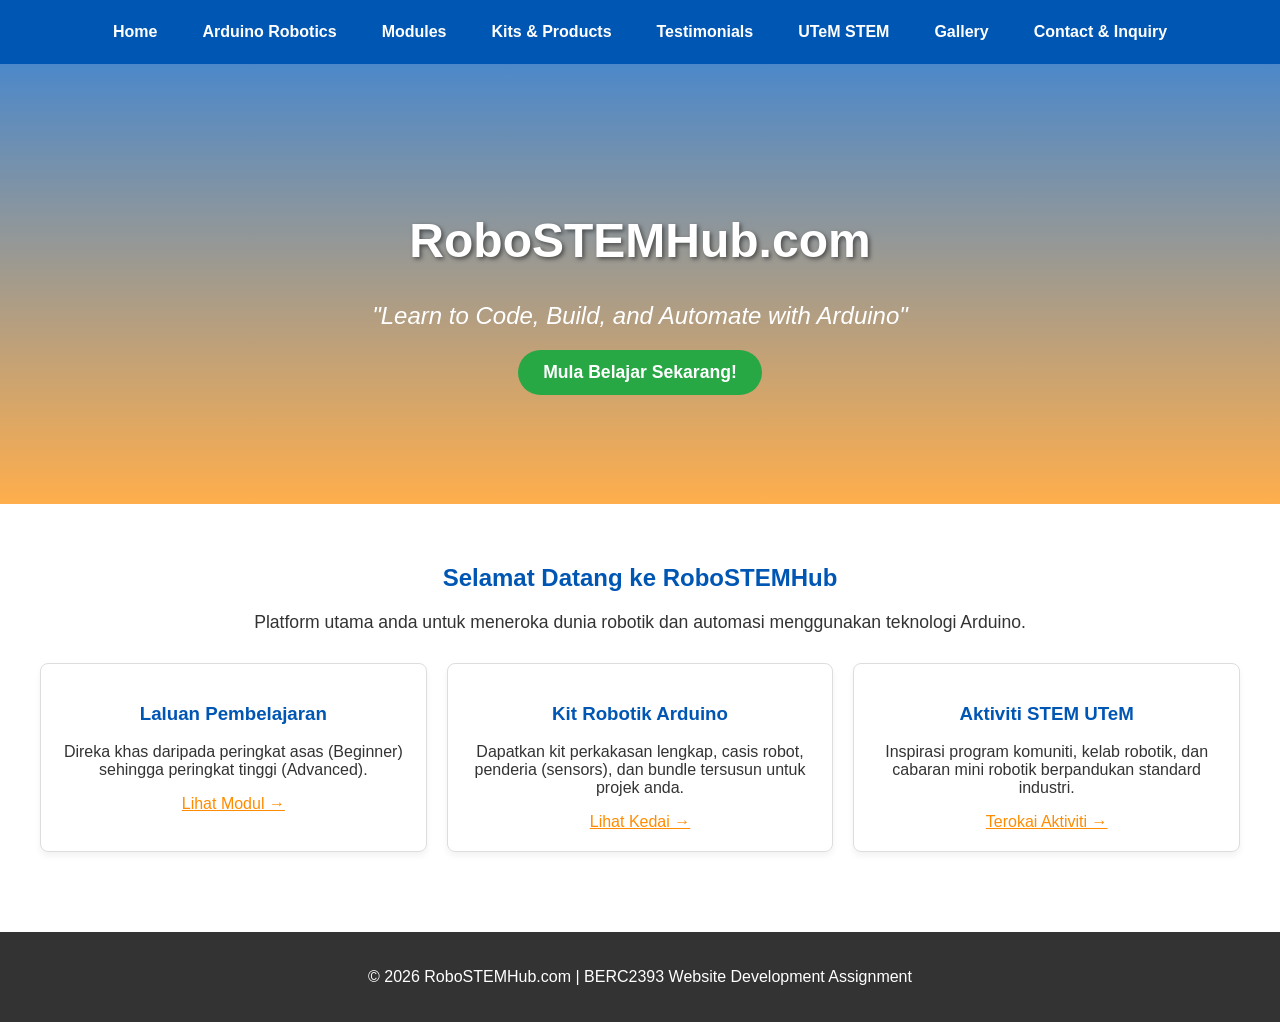
<file: index.html>
<!DOCTYPE html>
<html lang="ms">
<head>
    <meta charset="UTF-8">
    <meta name="viewport" content="width=device-width, initial-scale=1.0">
    <title>RoboSTEMHub - Home</title>
    <style>
        :root {
            --primary: #0056b3; /* Biru */
            --secondary: #ff8c00; /* Jingga */
            --success: #28a745; /* Hijau */
            --light: #f8f9fa;
            --dark: #333; /*fuk yu mell*/
        }
        body { font-family: 'Segoe UI', Tahoma, Geneva, Verdana, sans-serif; margin: 0; padding: 0; background-color: #fff; color: var(--dark); }
        header { background-color: var(--primary); padding: 15px; position: sticky; top: 0; z-index: 1000; }
        nav { display: flex; justify-content: center; flex-wrap: wrap; gap: 15px; }
        nav a { color: white; text-decoration: none; font-weight: bold; padding: 8px 15px; border-radius: 5px; transition: 0.3s; }
        nav a:hover { background-color: var(--secondary); }
        
        .hero { 
            background: linear-gradient(rgba(0, 86, 179, 0.7), rgba(255, 140, 0, 0.7)), url('https://images.unsplash.com/photo-1563770660941-20978e870e26?auto=format&fit=crop&w=1200&q=80');
            background-size: cover; background-position: center; height: 400px; 
            display: flex; flex-direction: column; justify-content: center; align-items: center; 
            color: white; text-align: center; padding: 20px;
        }
        .hero h1 { font-size: 3rem; margin-bottom: 10px; text-shadow: 2px 2px 4px rgba(0,0,0,0.5); }
        .hero p { font-size: 1.5rem; margin-bottom: 20px; font-style: italic; }
        .btn { background-color: var(--success); color: white; padding: 12px 25px; text-decoration: none; border-radius: 25px; font-weight: bold; font-size: 1.1rem; }
        .btn:hover { background-color: #218838; }

        .container { padding: 40px 20px; max-width: 1200px; margin: auto; }
        .features { display: grid; grid-template-columns: repeat(auto-fit, minmax(300px, 1fr)); gap: 20px; margin-top: 30px; }
        .card { border: 1px solid #ddd; border-radius: 8px; padding: 20px; text-align: center; box-shadow: 0 4px 6px rgba(0,0,0,0.05); }
        .card h3 { color: var(--primary); }
        
        footer { background-color: var(--dark); color: white; text-align: center; padding: 20px; margin-top: 40px; }
    </style>
</head>
<body>

    <header>
        <nav>
            <a href="index.html">Home</a>
            <a href="learning.html">Arduino Robotics</a>
            <a href="modules.html">Modules</a>
            <a href="products.html">Kits & Products</a>
            <a href="testimonials.html">Testimonials</a>
            <a href="utem.html">UTeM STEM</a>
            <a href="gallery.html">Gallery</a>
            <a href="inquiry.html">Contact & Inquiry</a>
        </nav>
    </header>

    <section class="hero">
        <h1>RoboSTEMHub.com</h1>
        <p>"Learn to Code, Build, and Automate with Arduino"</p>
        <a href="modules.html" class="btn">Mula Belajar Sekarang!</a>
    </section>

    <main class="container">
        <h2 style="text-align: center; color: var(--primary);">Selamat Datang ke RoboSTEMHub</h2>
        <p style="text-align: center; font-size: 1.1rem;">Platform utama anda untuk meneroka dunia robotik dan automasi menggunakan teknologi Arduino.</p>
        
        <div class="features">
            <div class="card">
                <h3>Laluan Pembelajaran</h3>
                <p>Direka khas daripada peringkat asas (Beginner) sehingga peringkat tinggi (Advanced).</p>
                <a href="modules.html" style="color: var(--secondary);">Lihat Modul &rarr;</a>
            </div>
            <div class="card">
                <h3>Kit Robotik Arduino</h3>
                <p>Dapatkan kit perkakasan lengkap, casis robot, penderia (sensors), dan bundle tersusun untuk projek anda.</p>
                <a href="products.html" style="color: var(--secondary);">Lihat Kedai &rarr;</a>
            </div>
            <div class="card">
                <h3>Aktiviti STEM UTeM</h3>
                <p>Inspirasi program komuniti, kelab robotik, dan cabaran mini robotik berpandukan standard industri.</p>
                <a href="utem.html" style="color: var(--secondary);">Terokai Aktiviti &rarr;</a>
            </div>
        </div>
    </main>

    <footer>
        <p>&copy; 2026 RoboSTEMHub.com | BERC2393 Website Development Assignment</p>
    </footer>

</body>
</html>
</file>
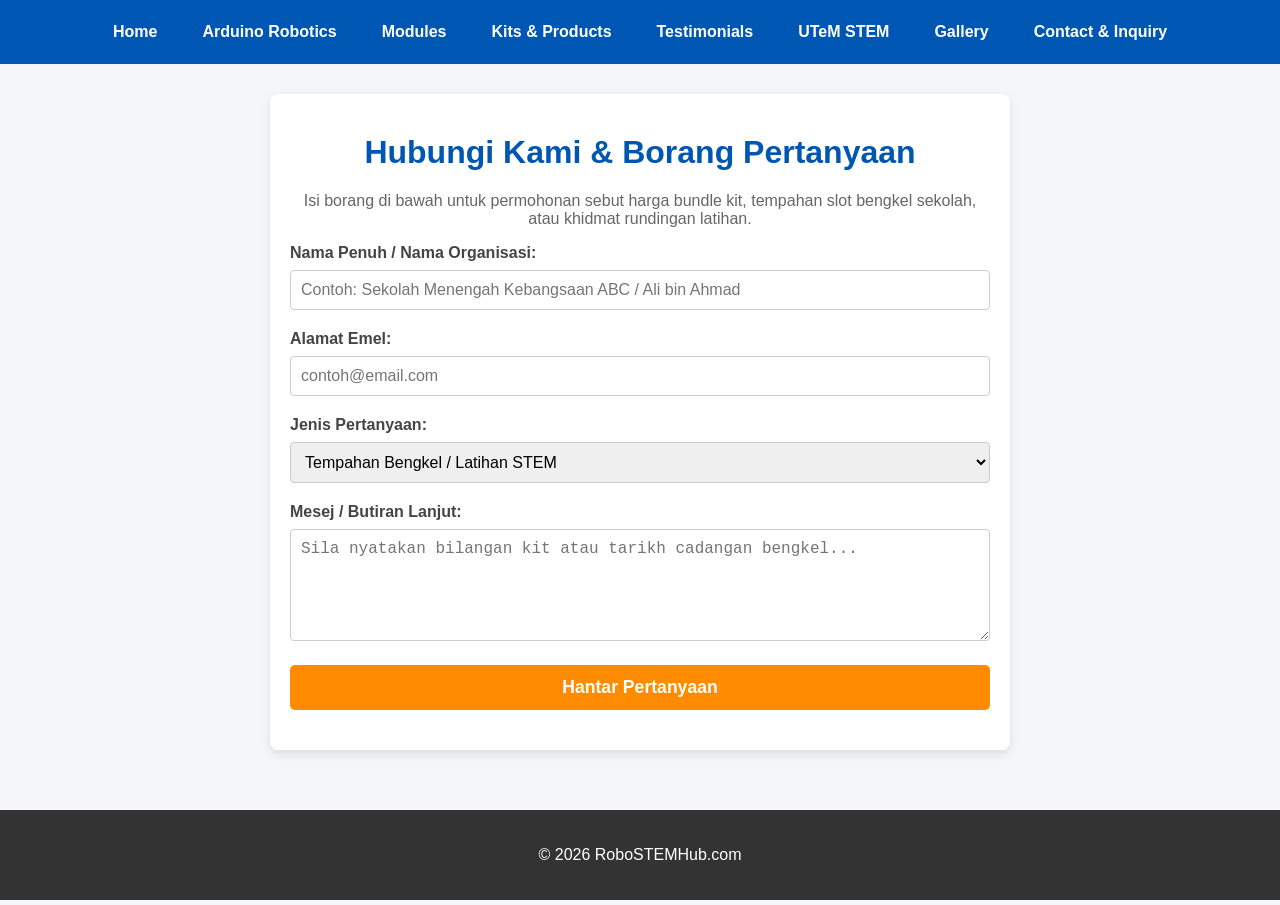
<file: inquiry.html>
<!DOCTYPE html>
<html lang="ms">
<head>
    <meta charset="UTF-8">
    <meta name="viewport" content="width=device-width, initial-scale=1.0">
    <title>Inquiry & Contact - RoboSTEMHub</title>
    <style>
        :root { --primary: #0056b3; --secondary: #ff8c00; --dark: #333; }
        body { font-family: Arial, sans-serif; margin: 0; padding: 0; background-color: #f4f6f9; }
        header { background-color: var(--primary); padding: 15px; }
        nav { display: flex; justify-content: center; flex-wrap: wrap; gap: 15px; }
        nav a { color: white; text-decoration: none; font-weight: bold; padding: 8px 15px; }
        .container { padding: 40px 20px; max-width: 700px; margin: auto; background: white; margin-top: 30px; box-shadow: 0 4px 10px rgba(0,0,0,0.1); border-radius: 8px; }
        h1 { color: var(--primary); text-align: center; margin-top: 0; }
        .form-group { margin-bottom: 20px; }
        label { display: block; margin-bottom: 8px; font-weight: bold; color: #444; }
        input[type="text"], input[type="email"], select, textarea { width: 100%; padding: 10px; border: 1px solid #ccc; border-radius: 4px; box-sizing: border-box; font-size: 1rem; }
        textarea { resize: vertical; }
        .submit-btn { background-color: var(--secondary); color: white; border: none; padding: 12px 20px; font-size: 1.1rem; border-radius: 5px; cursor: pointer; width: 100%; font-weight: bold; }
        .submit-btn:hover { background-color: #e07b00; }
        footer { background-color: var(--dark); color: white; text-align: center; padding: 20px; margin-top: 40px; }
    </style>
</head>
<body>

    <header>
        <nav>
            <a href="index.html">Home</a>
            <a href="learning.html">Arduino Robotics</a>
            <a href="modules.html">Modules</a>
            <a href="products.html">Kits & Products</a>
            <a href="testimonials.html">Testimonials</a>
            <a href="utem.html">UTeM STEM</a>
            <a href="gallery.html">Gallery</a>
            <a href="inquiry.html">Contact & Inquiry</a>
        </nav>
    </header>

    <main class="container">
        <h1>Hubungi Kami & Borang Pertanyaan</h1>
        <p style="text-align: center; color: #666;">Isi borang di bawah untuk permohonan sebut harga bundle kit, tempahan slot bengkel sekolah, atau khidmat rundingan latihan.</p>

        <form action="#" method="POST" onsubmit="alert('Terima kasih! Pertanyaan anda telah berjaya dihantar.'); return false;">
            <div class="form-group">
                <label for="name">Nama Penuh / Nama Organisasi:</label>
                <input type="text" id="name" name="name" required placeholder="Contoh: Sekolah Menengah Kebangsaan ABC / Ali bin Ahmad">
            </div>

            <div class="form-group">
                <label for="email">Alamat Emel:</label>
                <input type="email" id="email" name="email" required placeholder="contoh@email.com">
            </div>

            <div class="form-group">
                <label for="category">Jenis Pertanyaan:</label>
                <select id="category" name="category">
                    <option value="workshop">Tempahan Bengkel / Latihan STEM</option>
                    <option value="kit">Pembelian Bundle Kit (Pukal/Individu)</option>
                    <option value="collaboration">Kolaborasi Outreach / UTeM Connection</option>
                    <option value="other">Lain-lain Am</option>
                </select>
            </div>

            <div class="form-group">
                <label for="message">Mesej / Butiran Lanjut:</label>
                <textarea id="message" name="message" rows="5" required placeholder="Sila nyatakan bilangan kit atau tarikh cadangan bengkel..."></textarea>
            </div>

            <button type="submit" class="submit-btn">Hantar Pertanyaan</button>
        </form>
    </main>

    <footer style="margin-top: 60px;">
        <p>&copy; 2026 RoboSTEMHub.com</p>
    </footer>

</body>
</html>
</file>
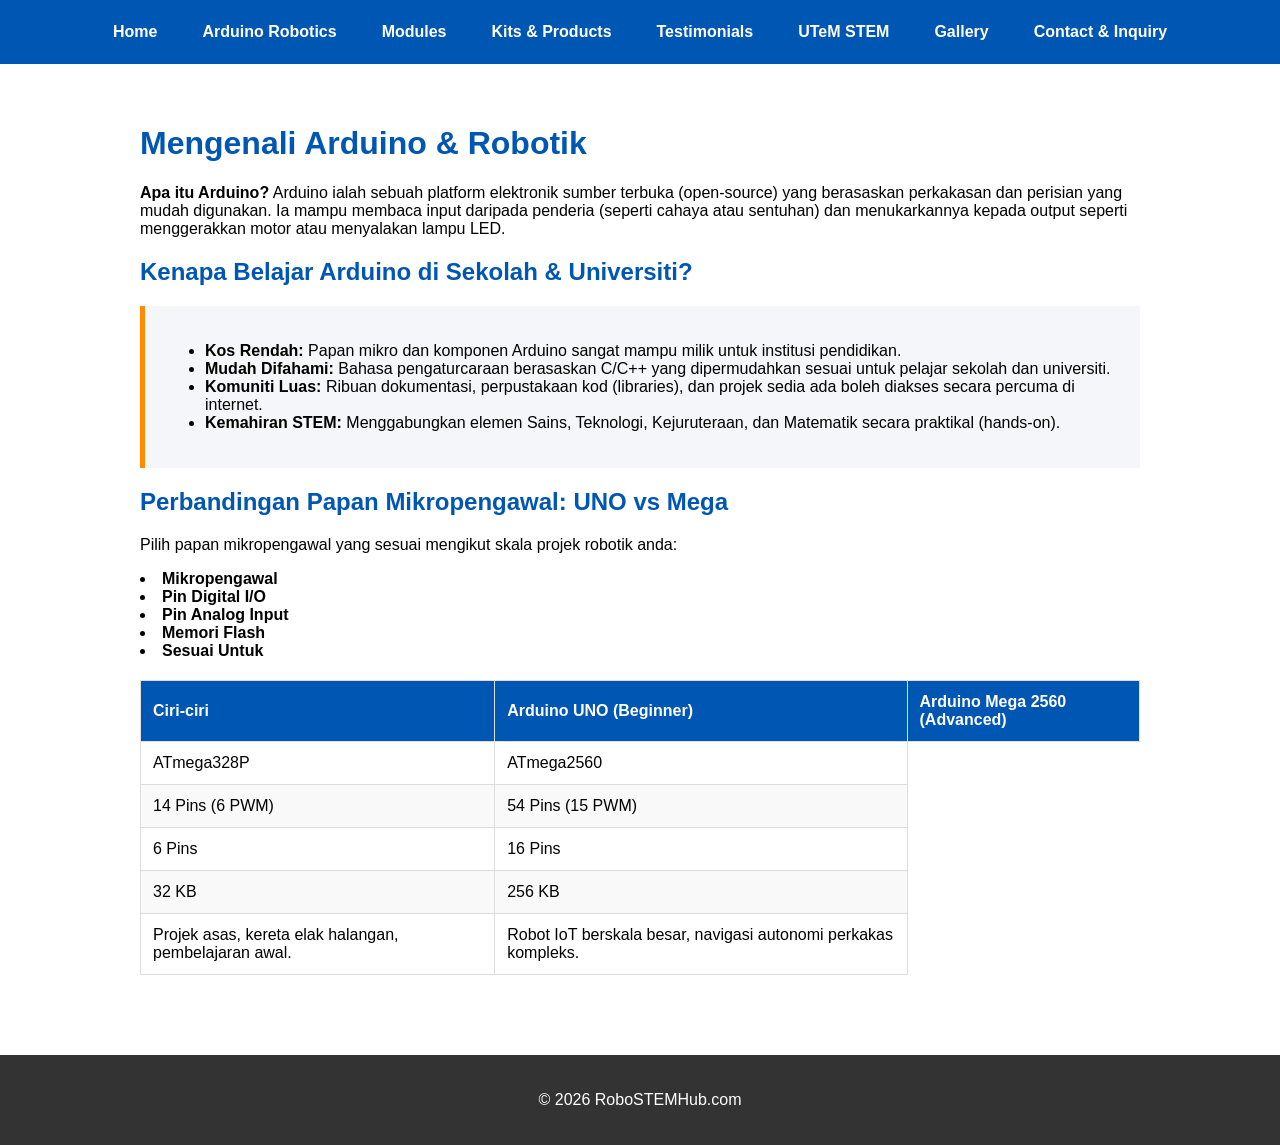
<file: learning.html>
<!DOCTYPE html>
<html lang="ms">
<head>
    <meta charset="UTF-8">
    <meta name="viewport" content="width=device-width, initial-scale=1.0">
    <title>Arduino Robotics - RoboSTEMHub</title>
    <style>
        :root { --primary: #0056b3; --secondary: #ff8c00; --dark: #333; --light: #f4f6f9; }
        body { font-family: Arial, sans-serif; margin: 0; padding: 0; background-color: #fff; }
        header { background-color: var(--primary); padding: 15px; }
        nav { display: flex; justify-content: center; flex-wrap: wrap; gap: 15px; }
        nav a { color: white; text-decoration: none; font-weight: bold; padding: 8px 15px; }
        .container { padding: 40px 20px; max-width: 1000px; margin: auto; }
        h1, h2 { color: var(--primary); }
        .benefit-section { background-color: var(--light); padding: 20px; border-left: 5px solid var(--secondary); margin: 20px 0; }
        table { width: 100%; border-collapse: collapse; margin-top: 20px; }
        th, td { border: 1px solid #ddd; padding: 12px; text-align: left; }
        th { background-color: var(--primary); color: white; }
        tr:nth-child(even) { background-color: #f9f9f9; }
        footer { background-color: var(--dark); color: white; text-align: center; padding: 20px; margin-top: 40px; }
    </style>
</head>
<body>

    <header>
        <nav>
            <a href="index.html">Home</a>
            <a href="learning.html">Arduino Robotics</a>
            <a href="modules.html">Modules</a>
            <a href="products.html">Kits & Products</a>
            <a href="testimonials.html">Testimonials</a>
            <a href="utem.html">UTeM STEM</a>
            <a href="gallery.html">Gallery</a>
            <a href="inquiry.html">Contact & Inquiry</a>
        </nav>
    </header>

    <main class="container">
        <h1>Mengenali Arduino & Robotik</h1>
        <p><strong>Apa itu Arduino?</strong> Arduino ialah sebuah platform elektronik sumber terbuka (open-source) yang berasaskan perkakasan dan perisian yang mudah digunakan. Ia mampu membaca input daripada penderia (seperti cahaya atau sentuhan) dan menukarkannya kepada output seperti menggerakkan motor atau menyalakan lampu LED.</p>
        
        <h2>Kenapa Belajar Arduino di Sekolah & Universiti?</h2>
        <div class="benefit-section">
            <ul>
                <li><strong>Kos Rendah:</strong> Papan mikro dan komponen Arduino sangat mampu milik untuk institusi pendidikan.</li>
                <li><strong>Mudah Difahami:</strong> Bahasa pengaturcaraan berasaskan C/C++ yang dipermudahkan sesuai untuk pelajar sekolah dan universiti.</li>
                <li><strong>Komuniti Luas:</strong> Ribuan dokumentasi, perpustakaan kod (libraries), dan projek sedia ada boleh diakses secara percuma di internet.</li>
                <li><strong>Kemahiran STEM:</strong> Menggabungkan elemen Sains, Teknologi, Kejuruteraan, dan Matematik secara praktikal (hands-on).</li>
            </ul>
        </div>

        <h2>Perbandingan Papan Mikropengawal: UNO vs Mega</h2>
        <p>Pilih papan mikropengawal yang sesuai mengikut skala projek robotik anda:</p>
        
        <table>
            <thead>
                <tr>
                    <th>Ciri-ciri</th>
                    <th>Arduino UNO (Beginner)</th>
                    <th>Arduino Mega 2560 (Advanced)</th>
                </tr>
            </thead>
            <tbody>
                <tr>
                    <li><strong>Mikropengawal</strong></li>
                    <td>ATmega328P</td>
                    <td>ATmega2560</td>
                </tr>
                <tr>
                    <li><strong>Pin Digital I/O</strong></li>
                    <td>14 Pins (6 PWM)</td>
                    <td>54 Pins (15 PWM)</td>
                </tr>
                <tr>
                    <li><strong>Pin Analog Input</strong></li>
                    <td>6 Pins</td>
                    <td>16 Pins</td>
                </tr>
                <tr>
                    <li><strong>Memori Flash</strong></li>
                    <td>32 KB</td>
                    <td>256 KB</td>
                </tr>
                <tr>
                    <li><strong>Sesuai Untuk</strong></li>
                    <td>Projek asas, kereta elak halangan, pembelajaran awal.</td>
                    <td>Robot IoT berskala besar, navigasi autonomi perkakas kompleks.</td>
                </tr>
            </tbody>
        </table>
    </main>

    <footer>
        <p>&copy; 2026 RoboSTEMHub.com</p>
    </footer>

</body>
</html>
</file>
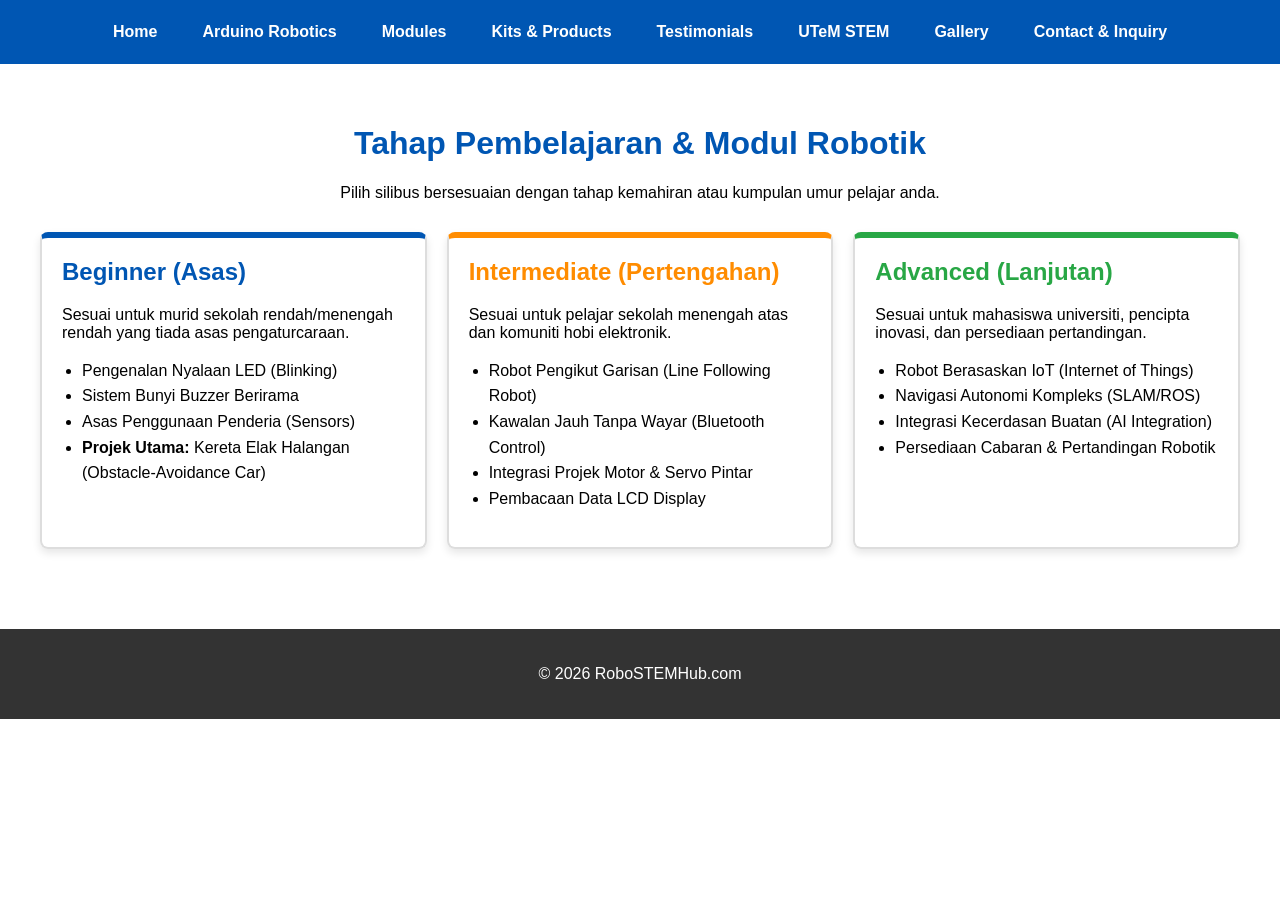
<file: modules.html>
<!DOCTYPE html>
<html lang="ms">
<head>
    <meta charset="UTF-8">
    <meta name="viewport" content="width=device-width, initial-scale=1.0">
    <title>Modules - RoboSTEMHub</title>
    <style>
        :root { --primary: #0056b3; --secondary: #ff8c00; --success: #28a745; --dark: #333; }
        body { font-family: Arial, sans-serif; margin: 0; padding: 0; }
        header { background-color: var(--primary); padding: 15px; }
        nav { display: flex; justify-content: center; flex-wrap: wrap; gap: 15px; }
        nav a { color: white; text-decoration: none; font-weight: bold; padding: 8px 15px; }
        .container { padding: 40px 20px; max-width: 1200px; margin: auto; }
        h1 { text-align: center; color: var(--primary); }
        .grid-level { display: grid; grid-template-columns: repeat(auto-fit, minmax(300px, 1fr)); gap: 20px; margin-top: 30px; }
        .level-card { border: 2px solid #ddd; border-top: 6px solid var(--primary); border-radius: 8px; padding: 20px; box-shadow: 0 4px 8px rgba(0,0,0,0.1); }
        .level-card.inter { border-top-color: var(--secondary); }
        .level-card.adv { border-top-color: var(--success); }
        .level-card h2 { margin-top: 0; }
        ul { padding-left: 20px; line-height: 1.6; }
        footer { background-color: var(--dark); color: white; text-align: center; padding: 20px; margin-top: 40px; }
    </style>
</head>
<body>

    <header>
        <nav>
            <a href="index.html">Home</a>
            <a href="learning.html">Arduino Robotics</a>
            <a href="modules.html">Modules</a>
            <a href="products.html">Kits & Products</a>
            <a href="testimonials.html">Testimonials</a>
            <a href="utem.html">UTeM STEM</a>
            <a href="gallery.html">Gallery</a>
            <a href="inquiry.html">Contact & Inquiry</a>
        </nav>
    </header>

    <main class="container">
        <h1>Tahap Pembelajaran & Modul Robotik</h1>
        <p style="text-align: center;">Pilih silibus bersesuaian dengan tahap kemahiran atau kumpulan umur pelajar anda.</p>

        <div class="grid-level">
            <div class="level-card">
                <h2 style="color: var(--primary);">Beginner (Asas)</h2>
                <p>Sesuai untuk murid sekolah rendah/menengah rendah yang tiada asas pengaturcaraan.</p>
                <ul>
                    <li>Pengenalan Nyalaan LED (Blinking)</li>
                    <li>Sistem Bunyi Buzzer Berirama</li>
                    <li>Asas Penggunaan Penderia (Sensors)</li>
                    <li><strong>Projek Utama:</strong> Kereta Elak Halangan (Obstacle-Avoidance Car)</li>
                </ul>
            </div>

            <div class="level-card inter">
                <h2 style="color: var(--secondary);">Intermediate (Pertengahan)</h2>
                <p>Sesuai untuk pelajar sekolah menengah atas dan komuniti hobi elektronik.</p>
                <ul>
                    <li>Robot Pengikut Garisan (Line Following Robot)</li>
                    <li>Kawalan Jauh Tanpa Wayar (Bluetooth Control)</li>
                    <li>Integrasi Projek Motor & Servo Pintar</li>
                    <li>Pembacaan Data LCD Display</li>
                </ul>
            </div>

            <div class="level-card adv">
                <h2 style="color: var(--success);">Advanced (Lanjutan)</h2>
                <p>Sesuai untuk mahasiswa universiti, pencipta inovasi, dan persediaan pertandingan.</p>
                <ul>
                    <li>Robot Berasaskan IoT (Internet of Things)</li>
                    <li>Navigasi Autonomi Kompleks (SLAM/ROS)</li>
                    <li>Integrasi Kecerdasan Buatan (AI Integration)</li>
                    <li>Persediaan Cabaran & Pertandingan Robotik</li>
                </ul>
            </div>
        </div>
    </main>

    <footer>
        <p>&copy; 2026 RoboSTEMHub.com</p>
    </footer>

</body>
</html>
</file>
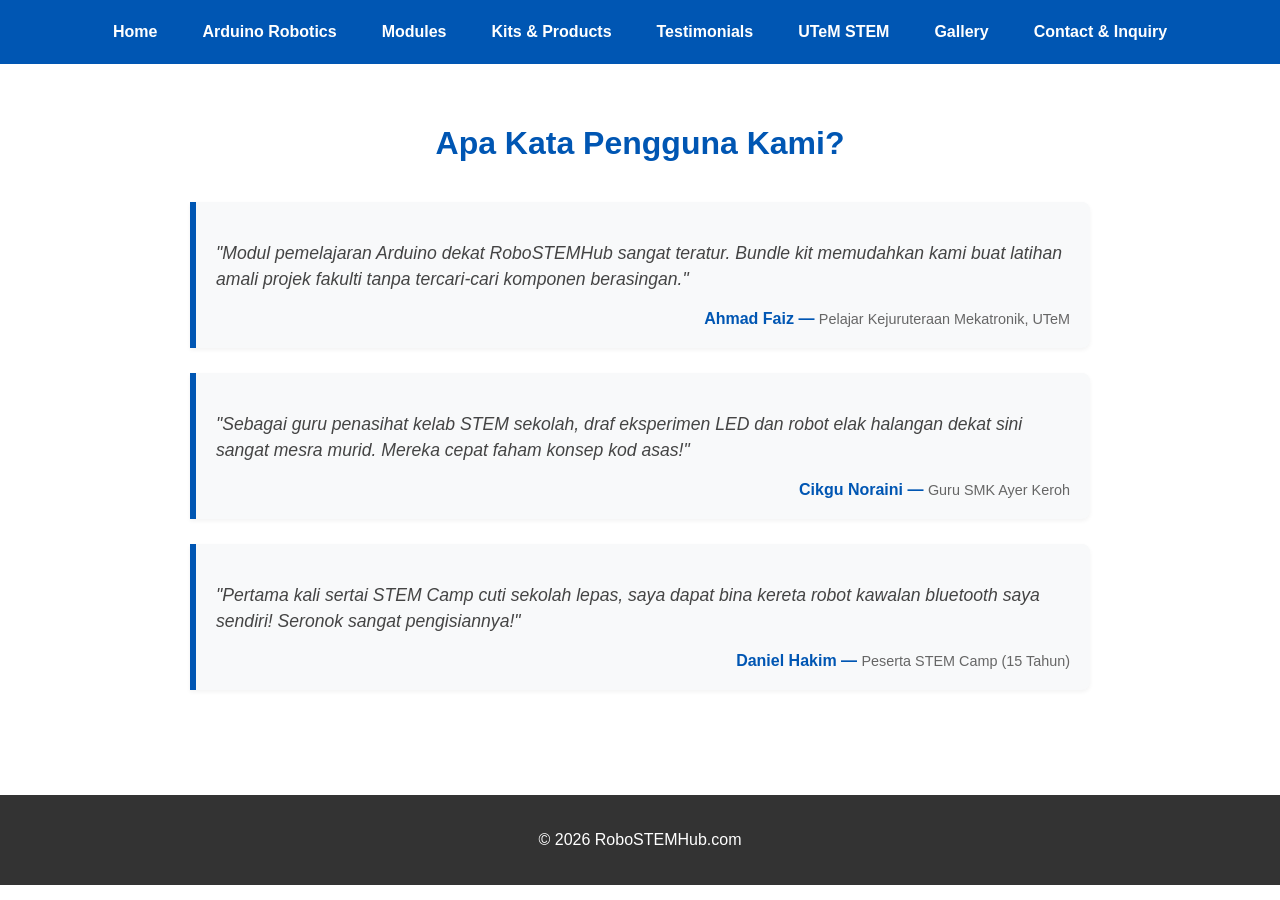
<file: testimonials.html>
<!DOCTYPE html>
<html lang="ms">
<head>
    <meta charset="UTF-8">
    <meta name="viewport" content="width=device-width, initial-scale=1.0">
    <title>Testimonials - RoboSTEMHub</title>
    <style>
        :root { --primary: #0056b3; --dark: #333; --light: #f8f9fa; }
        body { font-family: Arial, sans-serif; margin: 0; padding: 0; }
        header { background-color: var(--primary); padding: 15px; }
        nav { display: flex; justify-content: center; flex-wrap: wrap; gap: 15px; }
        nav a { color: white; text-decoration: none; font-weight: bold; padding: 8px 15px; }
        .container { padding: 40px 20px; max-width: 900px; margin: auto; }
        h1 { text-align: center; color: var(--primary); margin-bottom: 40px; }
        .testimonial-item { background-color: var(--light); border-left: 6px solid var(--primary); padding: 20px; margin-bottom: 25px; border-radius: 0 8px 8px 0; box-shadow: 0 2px 4px rgba(0,0,0,0.05); }
        .testimonial-item p { font-style: italic; font-size: 1.1rem; line-height: 1.5; color: #444; }
        .author { margin-top: 10px; font-weight: bold; color: var(--primary); text-align: right; }
        .author span { font-weight: normal; color: #666; font-size: 0.9rem; }
        footer { background-color: var(--dark); color: white; text-align: center; padding: 20px; margin-top: 40px; }
    </style>
</head>
<body>

    <header>
        <nav>
            <a href="index.html">Home</a>
            <a href="learning.html">Arduino Robotics</a>
            <a href="modules.html">Modules</a>
            <a href="products.html">Kits & Products</a>
            <a href="testimonials.html">Testimonials</a>
            <a href="utem.html">UTeM STEM</a>
            <a href="gallery.html">Gallery</a>
            <a href="inquiry.html">Contact & Inquiry</a>
        </nav>
    </header>

    <main class="container">
        <h1>Apa Kata Pengguna Kami?</h1>

        <div class="testimonial-item">
            <p>"Modul pemelajaran Arduino dekat RoboSTEMHub sangat teratur. Bundle kit memudahkan kami buat latihan amali projek fakulti tanpa tercari-cari komponen berasingan."</p>
            <div class="author">Ahmad Faiz — <span>Pelajar Kejuruteraan Mekatronik, UTeM</span></div>
        </div>

        <div class="testimonial-item">
            <p>"Sebagai guru penasihat kelab STEM sekolah, draf eksperimen LED dan robot elak halangan dekat sini sangat mesra murid. Mereka cepat faham konsep kod asas!"</p>
            <div class="author">Cikgu Noraini — <span>Guru SMK Ayer Keroh</span></div>
        </div>

        <div class="testimonial-item">
            <p>"Pertama kali sertai STEM Camp cuti sekolah lepas, saya dapat bina kereta robot kawalan bluetooth saya sendiri! Seronok sangat pengisiannya!"</p>
            <div class="author">Daniel Hakim — <span>Peserta STEM Camp (15 Tahun)</span></div>
        </div>
    </main>

    <footer>
        <p>&copy; 2026 RoboSTEMHub.com</p>
    </footer>

</body>
</html>
</file>
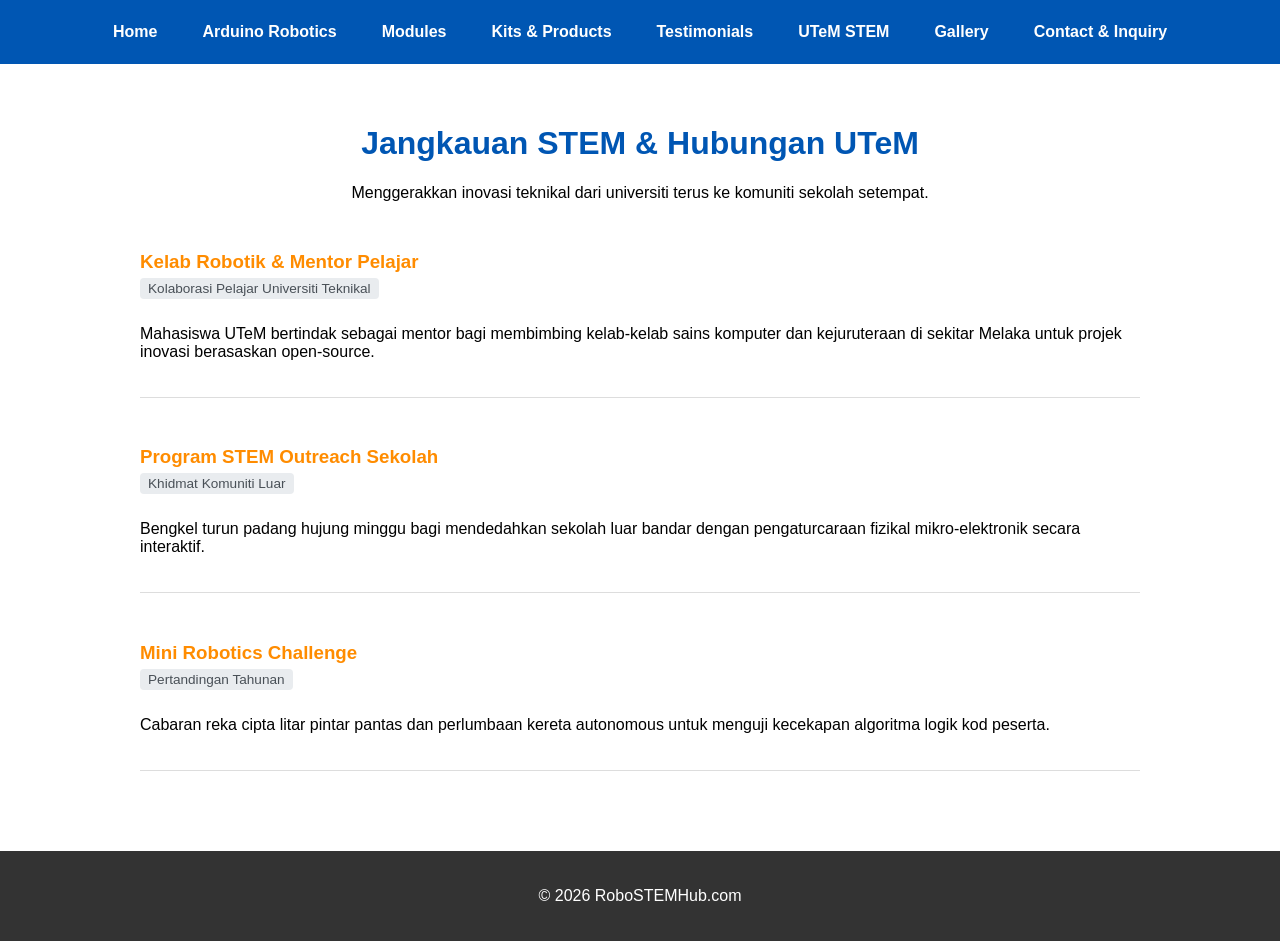
<file: utem.html>
<!DOCTYPE html>
<html lang="ms">
<head>
    <meta charset="UTF-8">
    <meta name="viewport" content="width=device-width, initial-scale=1.0">
    <title>UTeM Connection - RoboSTEMHub</title>
    <style>
        :root { --primary: #0056b3; --secondary: #ff8c00; --dark: #333; }
        body { font-family: Arial, sans-serif; margin: 0; padding: 0; }
        header { background-color: var(--primary); padding: 15px; }
        nav { display: flex; justify-content: center; flex-wrap: wrap; gap: 15px; }
        nav a { color: white; text-decoration: none; font-weight: bold; padding: 8px 15px; }
        .container { padding: 40px 20px; max-width: 1000px; margin: auto; }
        h1 { color: var(--primary); text-align: center; }
        .event-section { display: flex; flex-direction: column; gap: 30px; margin-top: 30px; }
        .event-block { border-bottom: 1px solid #ddd; padding-bottom: 20px; }
        .event-block h3 { color: var(--secondary); margin-bottom: 5px; }
        .meta-tag { background-color: #e9ecef; color: #495057; display: inline-block; padding: 3px 8px; font-size: 0.85rem; border-radius: 4px; margin-bottom: 10px; }
        footer { background-color: var(--dark); color: white; text-align: center; padding: 20px; margin-top: 40px; }
    </style>
</head>
<body>

    <header>
        <nav>
            <a href="index.html">Home</a>
            <a href="learning.html">Arduino Robotics</a>
            <a href="modules.html">Modules</a>
            <a href="products.html">Kits & Products</a>
            <a href="testimonials.html">Testimonials</a>
            <a href="utem.html">UTeM STEM</a>
            <a href="gallery.html">Gallery</a>
            <a href="inquiry.html">Contact & Inquiry</a>
        </nav>
    </header>

    <main class="container">
        <h1>Jangkauan STEM & Hubungan UTeM</h1>
        <p style="text-align: center;">Menggerakkan inovasi teknikal dari universiti terus ke komuniti sekolah setempat.</p>

        <div class="event-section">
            <div class="event-block">
                <h3>Kelab Robotik & Mentor Pelajar</h3>
                <div class="meta-tag">Kolaborasi Pelajar Universiti Teknikal</div>
                <p>Mahasiswa UTeM bertindak sebagai mentor bagi membimbing kelab-kelab sains komputer dan kejuruteraan di sekitar Melaka untuk projek inovasi berasaskan open-source.</p>
            </div>

            <div class="event-block">
                <h3>Program STEM Outreach Sekolah</h3>
                <div class="meta-tag">Khidmat Komuniti Luar</div>
                <p>Bengkel turun padang hujung minggu bagi mendedahkan sekolah luar bandar dengan pengaturcaraan fizikal mikro-elektronik secara interaktif.</p>
            </div>

            <div class="event-block">
                <h3>Mini Robotics Challenge</h3>
                <div class="meta-tag">Pertandingan Tahunan</div>
                <p>Cabaran reka cipta litar pintar pantas dan perlumbaan kereta autonomous untuk menguji kecekapan algoritma logik kod peserta.</p>
            </div>
        </div>
    </main>

    <footer>
        <p>&copy; 2026 RoboSTEMHub.com</p>
    </footer>

</body>
</html>
</file>
